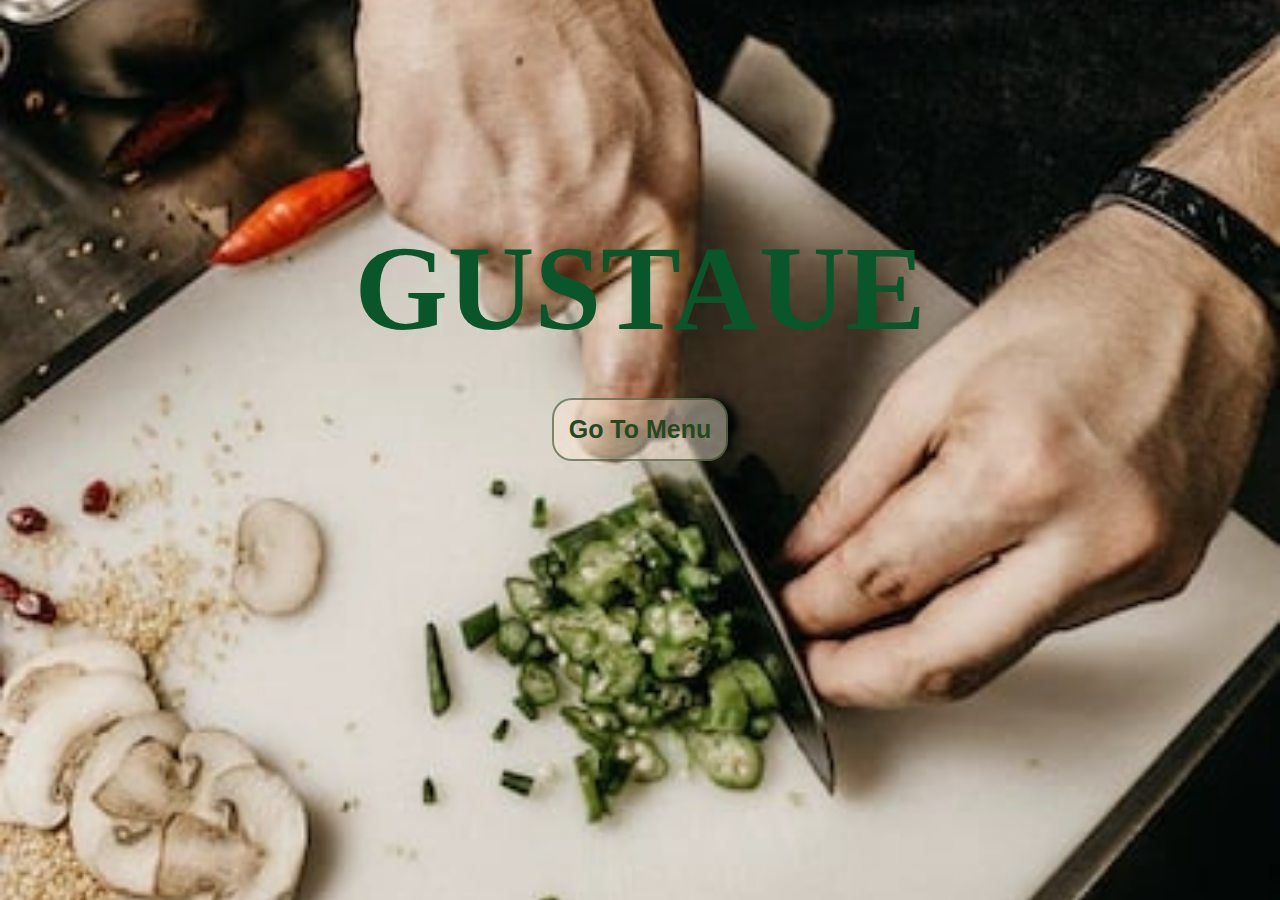
<file: index.html>
<!DOCTYPE html>
<html lang="en">
<head>
    <meta charset="UTF-8">
    <meta http-equiv="X-UA-Compatible" content="IE=edge">
    <meta name="viewport" content="width=device-width, initial-scale=1.0">
    <link rel="stylesheet" href="style.css">
    <title>GUSTAUE</title>
</head>
<body>
    <header>
        <div class="face">
            <h1 class="name">gusTAUE</h1>
            <a href="contain.html" target="_blank"><button id="menu" class="menu">go to menu</button></a>
        </div>
    </header>





    <script src="main.js"></script>
</body>
</html>
</file>
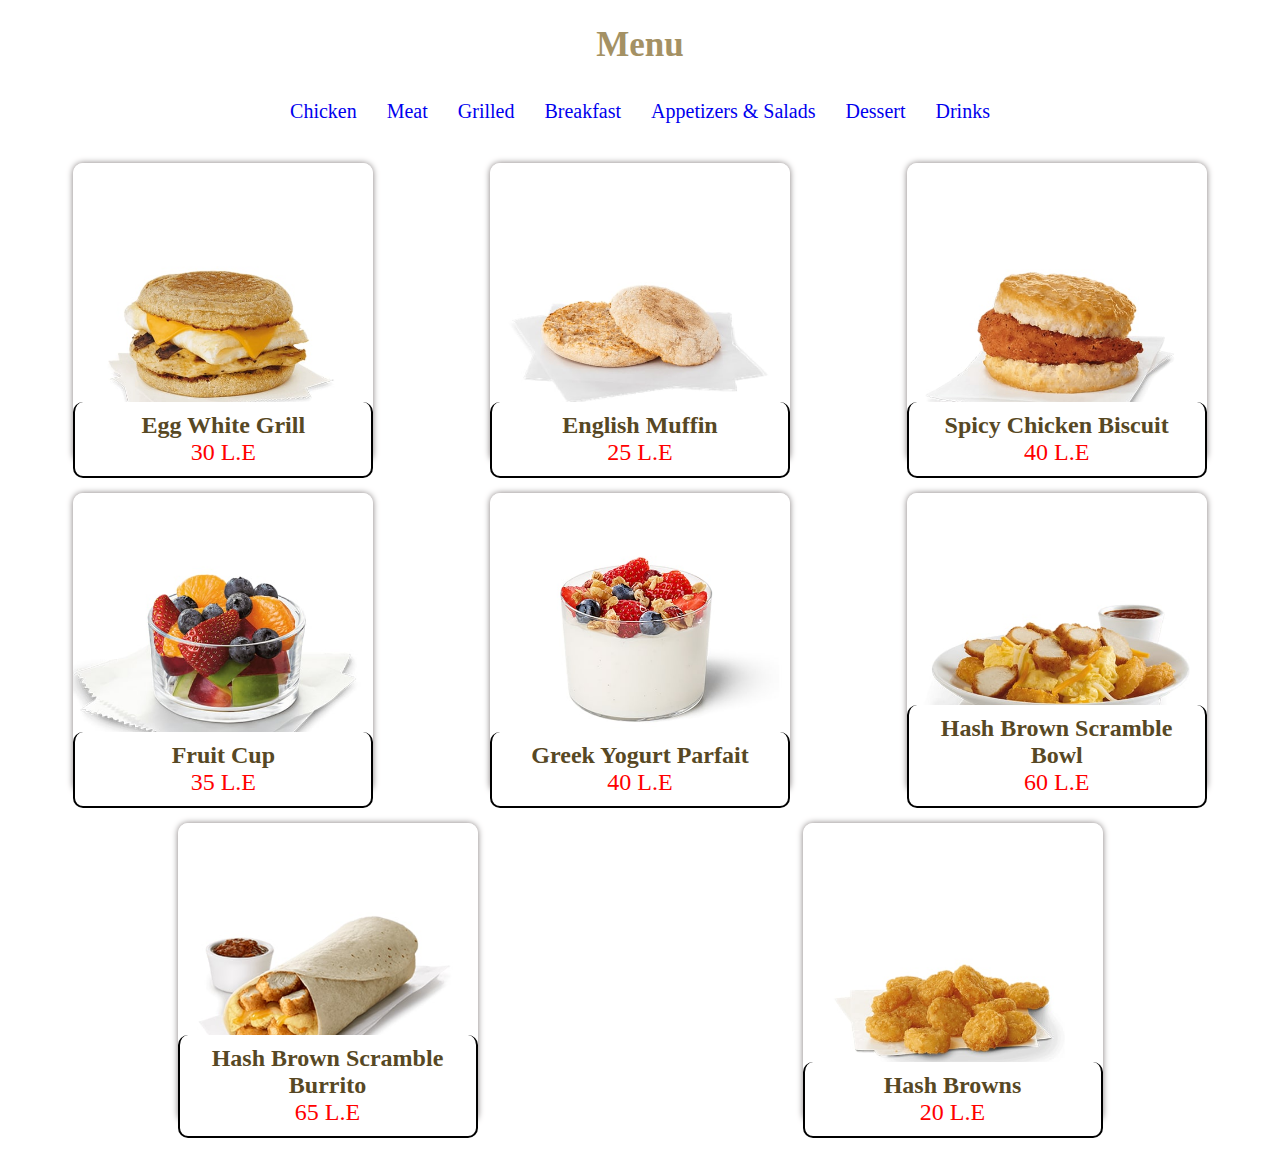
<file: breakfast.html>
<!DOCTYPE html>
<html lang="en">
<head>
    <meta charset="UTF-8">
    <meta http-equiv="X-UA-Compatible" content="IE=edge">
    <meta name="viewport" content="width=device-width, initial-scale=1.0">
    <link rel="stylesheet" href="style.css">
    <title>Breakfast</title>
</head>
<body>
    
    <header>
        <h1 class="title">menu</h1>
        <ul class="sort">
            <a href="contain.html"><li >chicken</li></a>
            <a href="meat.html"><li >meat</li></a>
            <a href="grilled.html"><li>grilled</li></a>
            <a href="breakfast.html"><li>breakfast</li></a>
            <a href="salads.html"><li>appetizers & salads</li></a>
            <a href="dessert.html"><li>dessert</li></a>
            <a href="drinks.html"><li>drinks</li></a>
        </ul>
    </header>
  
    <section class="Breakfast display">
        <div class="icon"> 
            <div class="img b"></div>

            <div class="descr"> 
                <h2> Egg White Grill </h2> 
                <p class="price"> 30 L.E </p> 
            </div> 
        </div> 

        <div class="icon"> 
            <div class="img b"></div>

            <div class="descr"> 
                <h2> English Muffin </h2> 
                <p class="price"> 25 L.E </p> 
            </div> 
        </div> 
        
        <div class="icon"> 
            <div class="img b"></div>

            <div class="descr"> 
                <h2> Spicy Chicken Biscuit </h2> 
                <p class="price"> 40 L.E </p> 
            </div> 
        </div> 
        
        <div class="icon"> 
            <div class="img b"></div>

            <div class="descr"> 
                <h2> Fruit Cup </h2> 
                <p class="price"> 35 L.E </p> 
            </div> 
        </div> 
        
        <div class="icon"> 
            <div class="img b"></div>

            <div class="descr"> 
                <h2> Greek Yogurt Parfait </h2> 
                <p class="price"> 40 L.E </p> 
            </div> 
        </div> 
        
        <div class="icon"> 
            <div class="img b"></div>

            <div class="descr"> 
                <h2> Hash Brown Scramble
                    <br>
                     Bowl </h2> 
                <p class="price"> 60 L.E </p> 
            </div> 
        </div> 
        
        <div class="icon"> 
            <div class="img b"></div>

            <div class="descr"> 
                <h2> Hash Brown Scramble 
                    <br>
                     Burrito </h2> 
                <p class="price"> 65 L.E </p> 
            </div> 
        </div> 
        
        <div class="icon"> 
            <div class="img b"></div>

            <div class="descr"> 
                <h2> Hash Browns </h2> 
                <p class="price"> 20 L.E </p> 
            </div> 
        </div> 
        
    </section>

    
    <script src="main.js"></script>
</body>
</html>
</file>
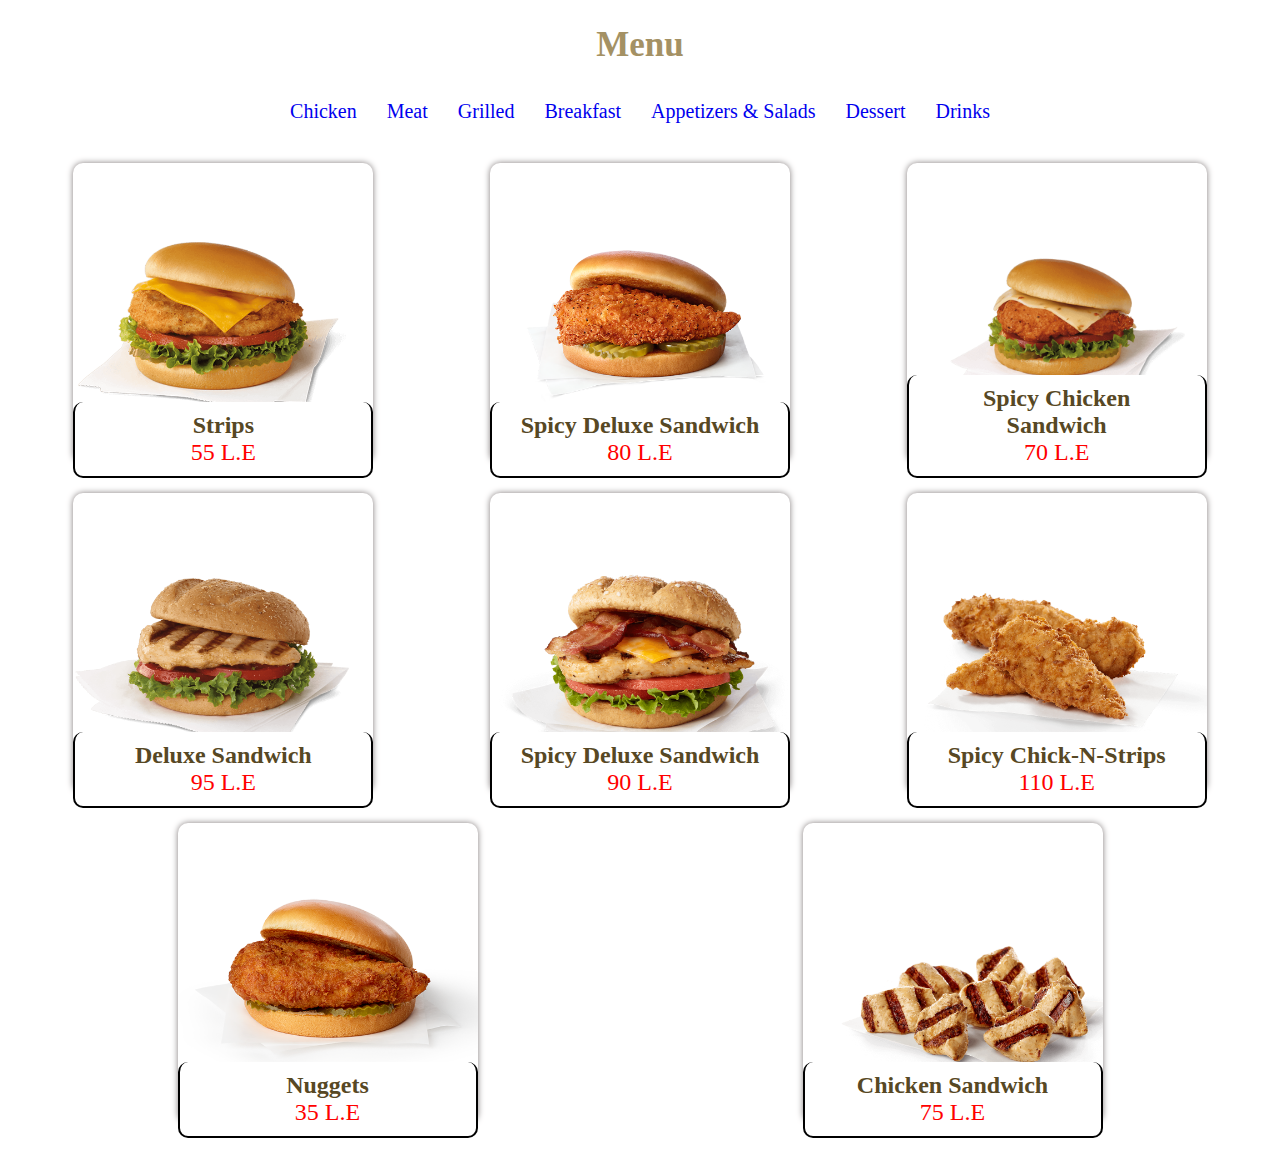
<file: contain.html>
<!DOCTYPE html>
<html lang="en">
<head>
    <meta charset="UTF-8">
    <meta http-equiv="X-UA-Compatible" content="IE=edge">
    <meta name="viewport" content="width=device-width, initial-scale=1.0">
    <link rel="stylesheet" href="style.css">
   
    <title>Menu</title>
</head>
<body>
     
    <header>
        <h1 class="title">menu</h1>
        <ul class="sort">
            <a href="contain.html" ><li >chicken</li></a>
            <a href="meat.html"><li >meat</li></a>
            <a href="grilled.html"><li>grilled</li></a>
            <a href="breakfast.html"><li>breakfast</li></a>
            <a href="salads.html"><li>appetizers & salads</li></a>
            <a href="dessert.html"><li>dessert</li></a>
            <a href="drinks.html"><li>drinks</li></a>
        </ul>
    </header>
    <main>
        <section class="chicken display"> 
            <div class="icon"> 
                <div class="img ch"></div> 

                <div class="descr"> 
                    <h2> Strips </h2> 
                    <p class="price"> 55 L.E </p> 
                </div> 
            </div> 

            <div class="icon"> 
                <div class="img ch"></div> 

                <div class="descr"> 
                    <h2> Spicy Deluxe Sandwich </h2> 
                    <p class="price"> 80 L.E </p> 
                </div> 
            </div> 

            <div class="icon"> 
                <div class="img ch"></div> 

                <div class="descr"> 
                    <h2> Spicy Chicken
                        <br>
                         Sandwich </h2> 
                    <p class="price"> 70 L.E </p> 
                </div> 
            </div> 

            <div class="icon"> 
                <div class="img ch"></div>

                <div class="descr"> 
                    <h2> Deluxe Sandwich </h2> 
                    <p class="price"> 95 L.E </p> 
                </div> 
            </div> 

            <div class="icon"> 
                <div class="img ch"></div>

                <div class="descr"> 
                    <h2> Spicy Deluxe Sandwich </h2> 
                    <p class="price"> 90 L.E </p> 
                </div> 
            </div> 

            <div class="icon"> 
                <div class="img ch"></div>

                <div class="descr"> 
                    <h2> Spicy Chick-n-Strips </h2> 
                    <p class="price"> 110 L.E </p> 
                </div> 
            </div> 

            <div class="icon"> 
                <div class="img ch"></div>

                <div class="descr"> 
                    <h2> Nuggets </h2> 
                    <p class="price"> 35 L.E </p> 
                </div> 
            </div> 

            <div class="icon"> 
                <div class="img ch"></div>

                <div class="descr"> 
                    <h2> Chicken Sandwich </h2> 
                    <p class="price"> 75 L.E </p> 
                </div> 
            </div> 

        </section>
     
    </main>
    <footer></footer>


    <script src="main.js"></script>
</body>
</html>
</file>
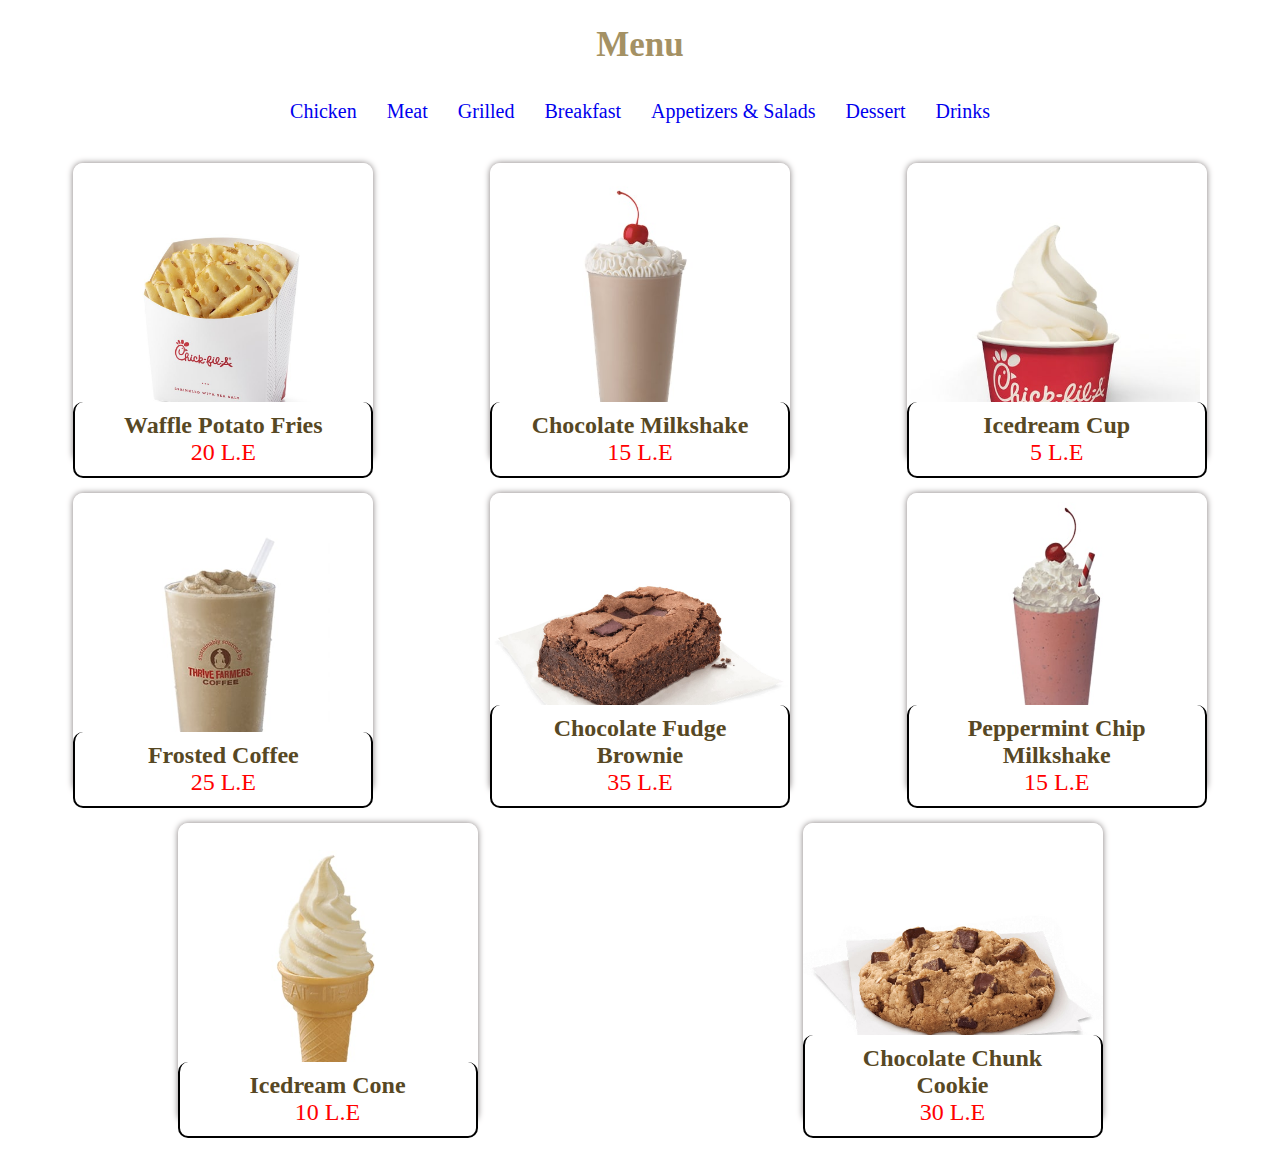
<file: dessert.html>
<!DOCTYPE html>
<html lang="en">
<head>
    <meta charset="UTF-8">
    <meta http-equiv="X-UA-Compatible" content="IE=edge">
    <meta name="viewport" content="width=device-width, initial-scale=1.0">
    <link rel="stylesheet" href="style.css">
    <title>Desert</title>
</head>
<body>
    
   
    <header>
        <h1 class="title">menu</h1>
        <ul class="sort">
            <a href="contain.html"><li >chicken</li></a>
            <a href="meat.html"><li >meat</li></a>
            <a href="grilled.html"><li>grilled</li></a>
            <a href="breakfast.html"><li>breakfast</li></a>
            <a href="salads.html"><li>appetizers & salads</li></a>
            <a href="dessert.html"><li>dessert</li></a>
            <a href="drinks.html"><li>drinks</li></a>
        </ul>
    </header>
    <section class="Dessert display">
        <div class="icon"> 
            <div class="img ds"></div>

            <div class="descr"> 
                <h2> Waffle Potato Fries </h2> 
                <p class="price"> 20 L.E </p> 
            </div> 
        </div> 

        <div class="icon"> 
            <div class="img ds"></div>

            <div class="descr"> 
                <h2> Chocolate Milkshake </h2> 
                <p class="price"> 15 L.E </p> 
            </div> 
        </div> 
        
        <div class="icon"> 
            <div class="img ds"></div>

            <div class="descr"> 
                <h2> Icedream Cup </h2> 
                <p class="price"> 5 L.E </p> 
            </div> 
        </div> 

        <div class="icon"> 
            <div class="img ds"></div>

            <div class="descr"> 
                <h2> Frosted Coffee </h2> 
                <p class="price"> 25 L.E</p> 
            </div> 
        </div> 

        <div class="icon"> 
            <div class="img ds"></div>

            <div class="descr"> 
                <h2> Chocolate Fudge
                    <br>
                     Brownie </h2>  
                <p class="price"> 35 L.E </p> 
            </div> 
        </div> 

        <div class="icon"> 
            <div class="img ds"></div>

            <div class="descr"> 
                <h2> Peppermint Chip
                    <br>
                     Milkshake </h2>
                <p class="price"> 15 L.E </p> 
            </div> 
        </div> 

        <div class="icon"> 
            <div class="img ds"></div>

            <div class="descr"> 
                <h2> Icedream Cone </h2> 
                <p class="price"> 10 L.E </p> 
            </div> 
        </div> 

        <div class="icon"> 
            <div class="img ds"></div>

            <div class="descr"> 
                <h2> Chocolate Chunk 
                    <br>
                    Cookie </h2> 
                <p class="price"> 30 L.E </p> 
            </div> 
        </div> 

    </section>
    <script src="main.js"></script>
</body>
</html>
</file>
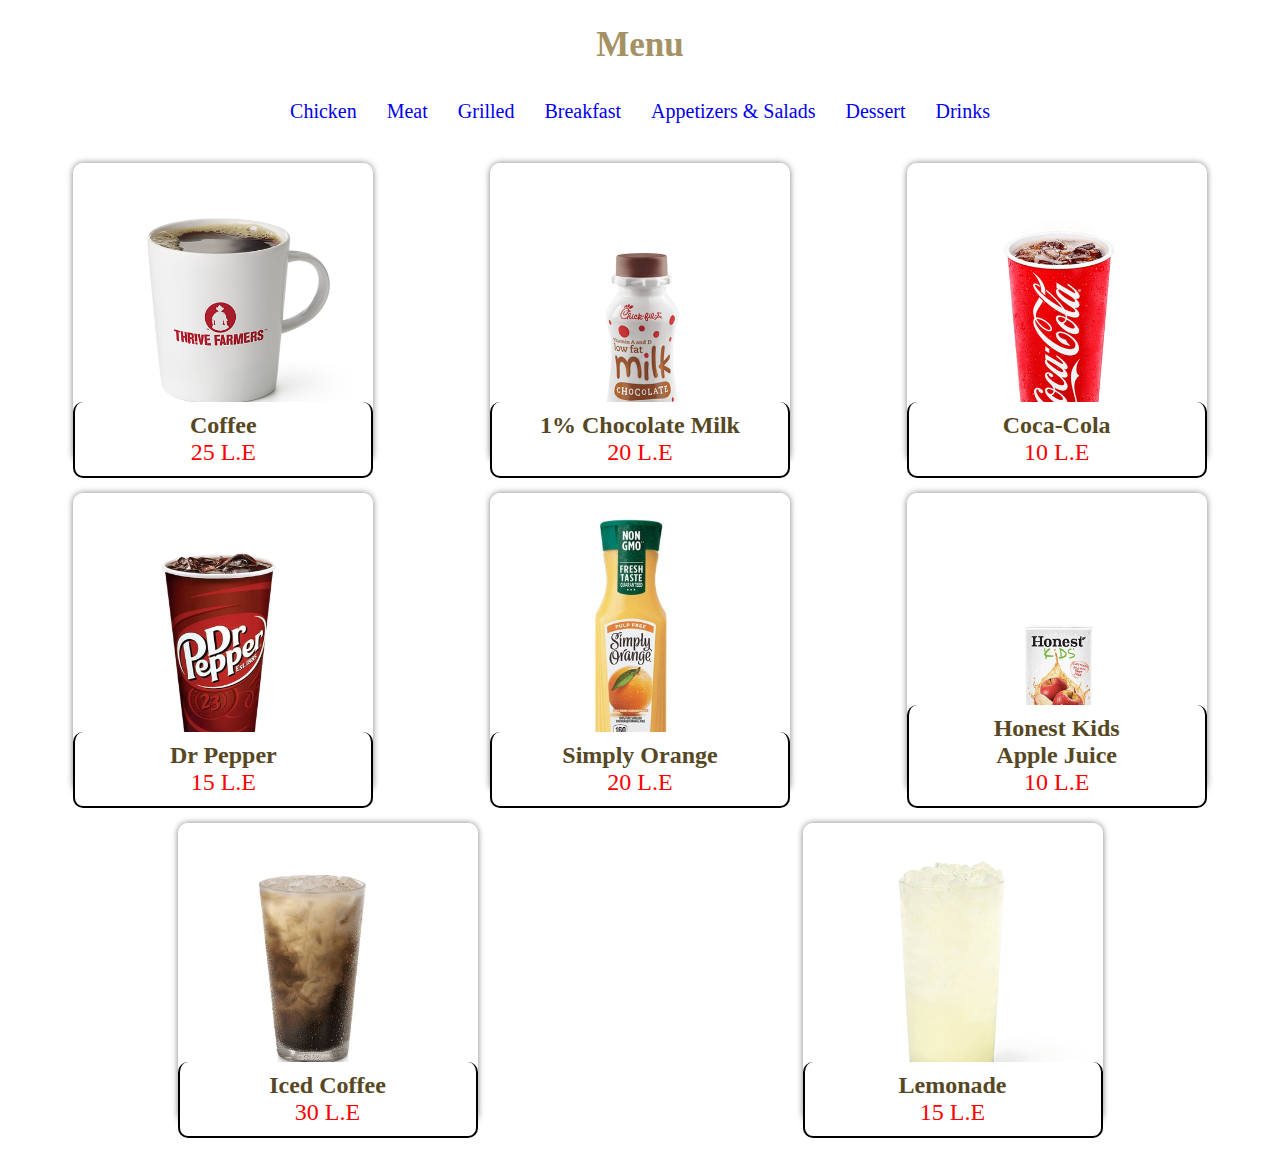
<file: drinks.html>
<!DOCTYPE html>
<html lang="en">
<head>
    <meta charset="UTF-8">
    <meta http-equiv="X-UA-Compatible" content="IE=edge">
    <meta name="viewport" content="width=device-width, initial-scale=1.0">
    <link rel="stylesheet" href="style.css">
   
    <title>Drinks</title>
</head>
<body>
 
    <header>
        <h1 class="title">menu</h1>
        <ul class="sort">
            <a href="contain.html"><li >chicken</li></a>
            <a href="meat.html"><li >meat</li></a>
            <a href="grilled.html"><li>grilled</li></a>
            <a href="breakfast.html"><li>breakfast</li></a>
            <a href="salads.html"><li>appetizers & salads</li></a>
            <a href="dessert.html"><li>dessert</li></a>
            <a href="drinks.html"><li>drinks</li></a>
        </ul>
    </header>
  
    <section class="Drinks display">
        <div class="icon"> 
            <div class="img d"></div> 

            <div class="descr"> 
                <h2> Coffee </h2> 
                <p class="price"> 25 L.E </p> 
            </div> 
        </div> 

       <div class="icon"> 
            <div class="img d"></div> 

            <div class="descr"> 
                <h2> 1% Chocolate Milk </h2> 
                <p class="price"> 20 L.E </p> 
            </div> 
        </div> 
        
        <div class="icon"> 
            <div class="img d"></div> 

            <div class="descr"> 
                <h2> Coca-Cola </h2> 
                <p class="price"> 10 L.E </p> 
            </div> 
        </div> 
        
        <div class="icon"> 
            <div class="img d"></div> 

            <div class="descr"> 
                <h2> Dr Pepper </h2> 
                <p class="price"> 15 L.E </p> 
            </div> 
        </div> 
        
        <div class="icon"> 
            <div class="img d"></div> 

            <div class="descr"> 
                <h2> Simply Orange </h2> 
                <p class="price"> 20 L.E </p> 
            </div> 
        </div> 
        
        <div class="icon"> 
            <div class="img d"></div> 

            <div class="descr"> 
                <h2> Honest Kids
                    <br>
                     Apple Juice </h2> 
                <p class="price"> 10 L.E </p> 
            </div> 
        </div> 
        
        <div class="icon"> 
            <div class="img d"></div> 

            <div class="descr"> 
                <h2> Iced Coffee </h2> 
                <p class="price"> 30 L.E </p> 
            </div> 
        </div> 
        
        <div class="icon"> 
            <div class="img d"></div> 

            <div class="descr"> 
                <h2> Lemonade </h2> 
                <p class="price"> 15 L.E </p> 
            </div> 
        </div> 
        
    </section>
    
    <script src="main.js"></script>
</body>
</html>
</file>
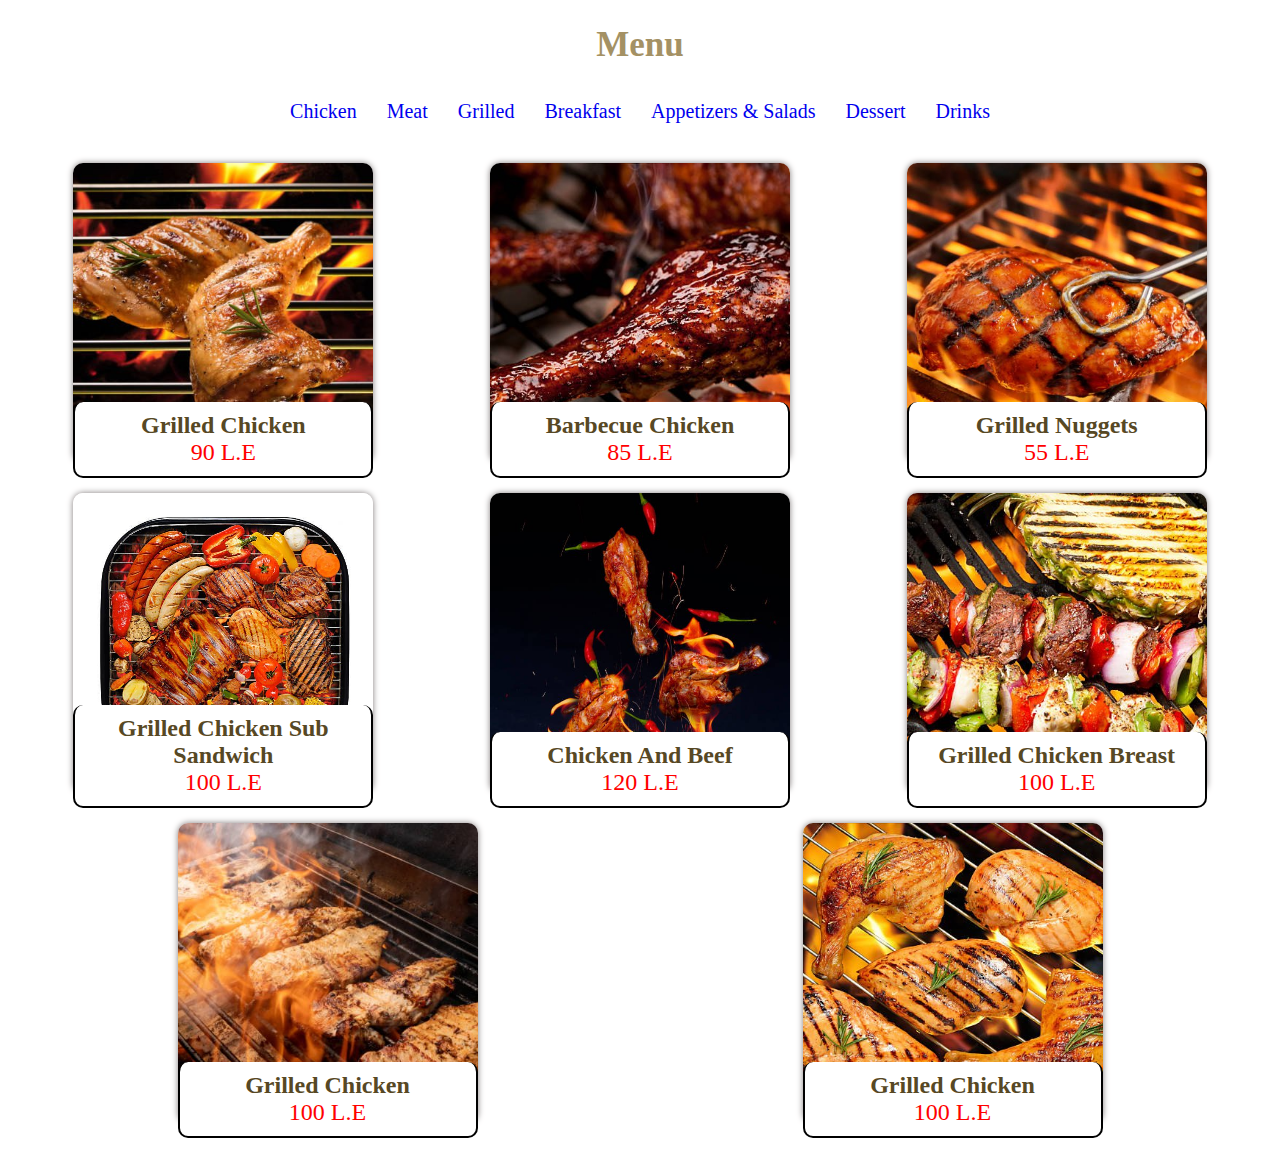
<file: grilled.html>
<!DOCTYPE html>
<html lang="en">
<head>
    <meta charset="UTF-8">
    <meta http-equiv="X-UA-Compatible" content="IE=edge">
    <meta name="viewport" content="width=device-width, initial-scale=1.0">
    <link rel="stylesheet" href="style.css">
   
    <title>Grilled</title>
</head>
<body>
 
    <header>
        <h1 class="title">menu</h1>
        <ul class="sort">
            <a href="contain.html"><li >chicken</li></a>
            <a href="meat.html"><li >meat</li></a>
            <a href="grilled.html"><li>grilled</li></a>
            <a href="breakfast.html"><li>breakfast</li></a>
            <a href="salads.html"><li>appetizers & salads</li></a>
            <a href="dessert.html"><li>dessert</li></a>
            <a href="drinks.html"><li>drinks</li></a>
        </ul>
    </header>
  
    <section class="Grilled display">
        <div class="icon"> 
            <div class="img g"></div>

            <div class="descr"> 
                <h2> Grilled chicken </h2> 
                <p class="price"> 90 L.E </p> 
            </div> 
        </div>

        <div class="icon"> 
            <div class="img g"></div>

            <div class="descr"> 
                <h2>Barbecue Chicken </h2> 
                <p class="price"> 85 L.E </p> 
            </div> 
        </div>

        <div class="icon"> 
            <div class="img g"></div>

            <div class="descr"> 
                <h2> Grilled Nuggets  </h2> 
                <p class="price"> 55 L.E </p> 
            </div> 
        </div>
        
        <div class="icon"> 
            <div class="img g"></div>

            <div class="descr"> 
                <h2> Grilled Chicken Sub
                    <br>
                     Sandwich </h2> 
                <p class="price">100  L.E </p> 
            </div> 
        </div>

        <div class="icon"> 
            <div class="img g"></div>

            <div class="descr"> 
                <h2>Chicken and Beef </h2> 
                <p class="price">120  L.E </p> 
            </div> 
        </div>

        <div class="icon"> 
            <div class="img g"></div>

            <div class="descr"> 
                <h2>Grilled Chicken Breast </h2> 
                <p class="price">100  L.E </p> 
            </div> 
        </div>

        <div class="icon"> 
            <div class="img g"></div>

            <div class="descr"> 
                <h2> Grilled Chicken </h2> 
                <p class="price">100  L.E </p> 
            </div> 
        </div>

        <div class="icon"> 
            <div class="img g"></div>

            <div class="descr"> 
                <h2>  Grilled Chicken </h2> 
                <p class="price">100  L.E </p> 
            </div> 
        </div>
    
    <script src="main.js"></script>
</body>
</html>
</file>
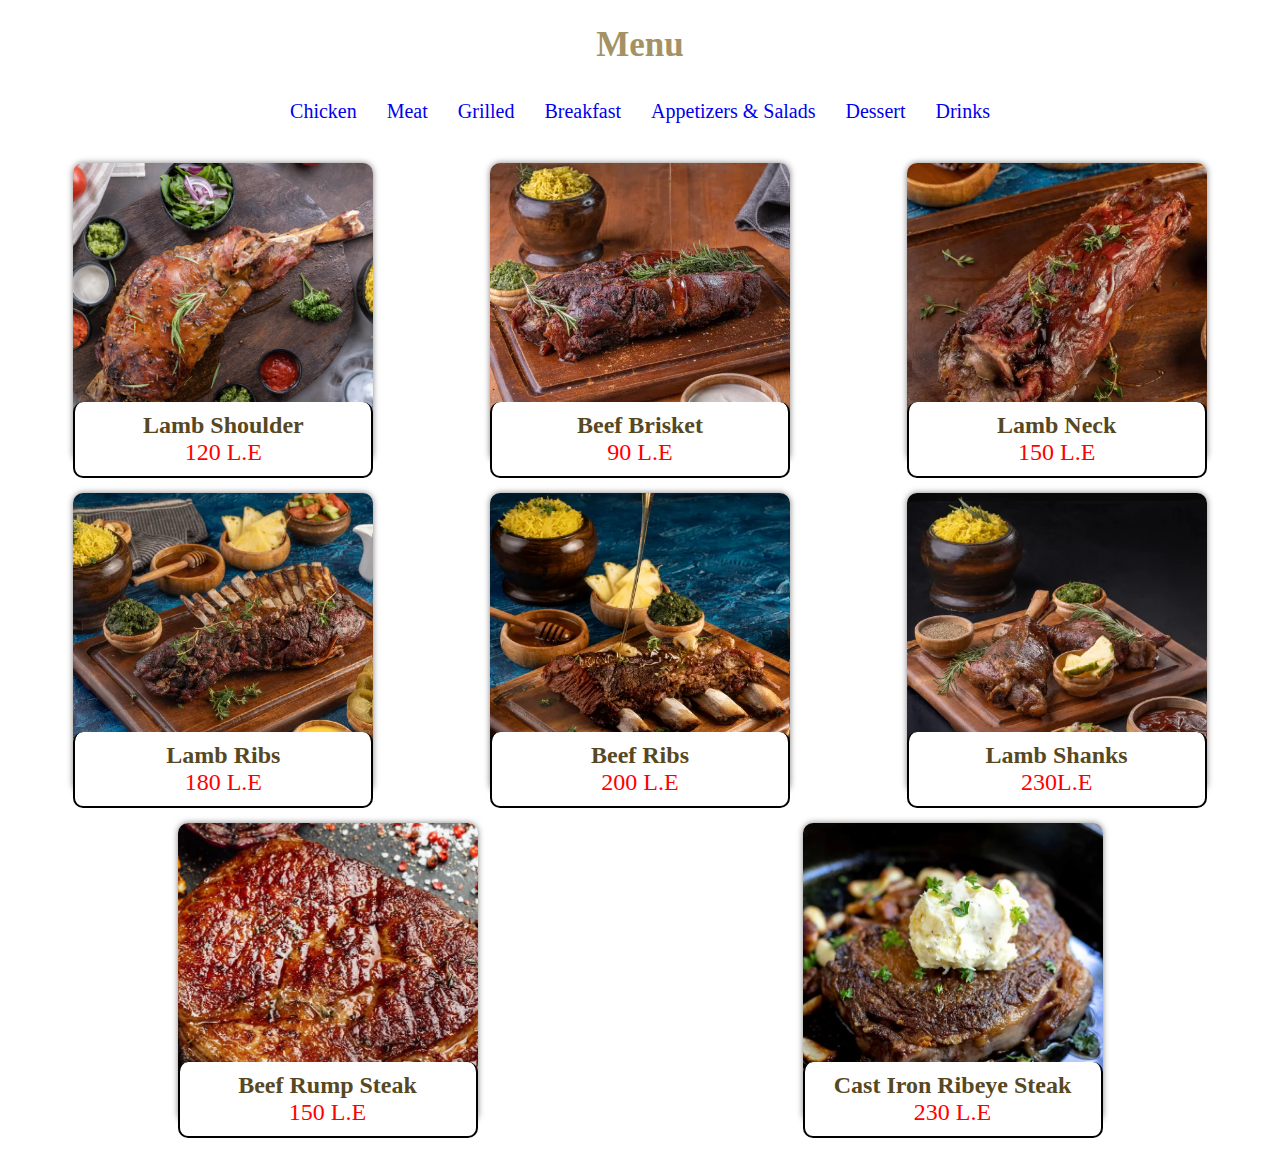
<file: meat.html>
<!DOCTYPE html>
<html lang="en">
<head>
    <meta charset="UTF-8">
    <meta http-equiv="X-UA-Compatible" content="IE=edge">
    <meta name="viewport" content="width=device-width, initial-scale=1.0">
    <link rel="stylesheet" href="style.css">
    <title>Meat</title>
</head>
<body>
     
  
    <header>
        <h1 class="title">menu</h1>
        <ul class="sort">
            <a href="contain.html"><li >chicken</li></a>
            <a href="meat.html"><li >meat</li></a>
            <a href="grilled.html"><li>grilled</li></a>
            <a href="breakfast.html"><li>breakfast</li></a>
            <a href="salads.html"><li>appetizers & salads</li></a>
            <a href="dessert.html"><li>dessert</li></a>
            <a href="drinks.html"><li>drinks</li></a>
        </ul>
    </header>

    <section class="meat display">
        <div class="icon">
            <div class="img m"></div>
            <div class="descr">
                <h2>Lamb Shoulder</h2>
                
                <p class="price">120 L.E

                </p>
            </div>
        </div>

        <div class="icon">
            <div class="img m"></div>
            <div class="descr">
                <h2>Beef Brisket​</h2>
                
                <p class="price">90 L.E

                </p>
            </div>
        </div>
        

        <div class="icon">
            <div class="img m"></div>
            <div class="descr">
                <h2>Lamb Neck</h2>
                
                <p class="price"> 150 L.E

                </p>
            </div>
        
        </div>

        <div class="icon">    
            <div class="img m"></div>
        <div class="descr">
            <h2>Lamb Ribs​</h2>
            
            <p class="price">180 L.E

            </p>
        </div>
    </div>

        <div class="icon">     
            <div class="img m"></div>
        <div class="descr">
            <h2>Beef Ribs​​</h2>
            
            <p class="price"> 200 L.E

            </p>
        </div>
    </div>
        <div class="icon">     
            <div class="img m"></div>
        <div class="descr">
            <h2>Lamb Shanks</h2>
            
            <p class="price">230L.E

            </p>
        </div>
    </div>
          
    <div class="icon">
        <div class="img m"></div>
        <div class="descr">
            <h2>Beef Rump Steak​</h2>
            
            <p class="price">150 L.E

            </p>
        </div>
    </div>
    <div class="icon">
        <div class="img m"></div>
        <div class="descr">
            <h2>Cast Iron Ribeye Steak​</h2>
            
            <p class="price">230 L.E

            </p>
        </div>
    </div>
    </section>

    <script src="main.js"></script>
</body>
</html>
</file>
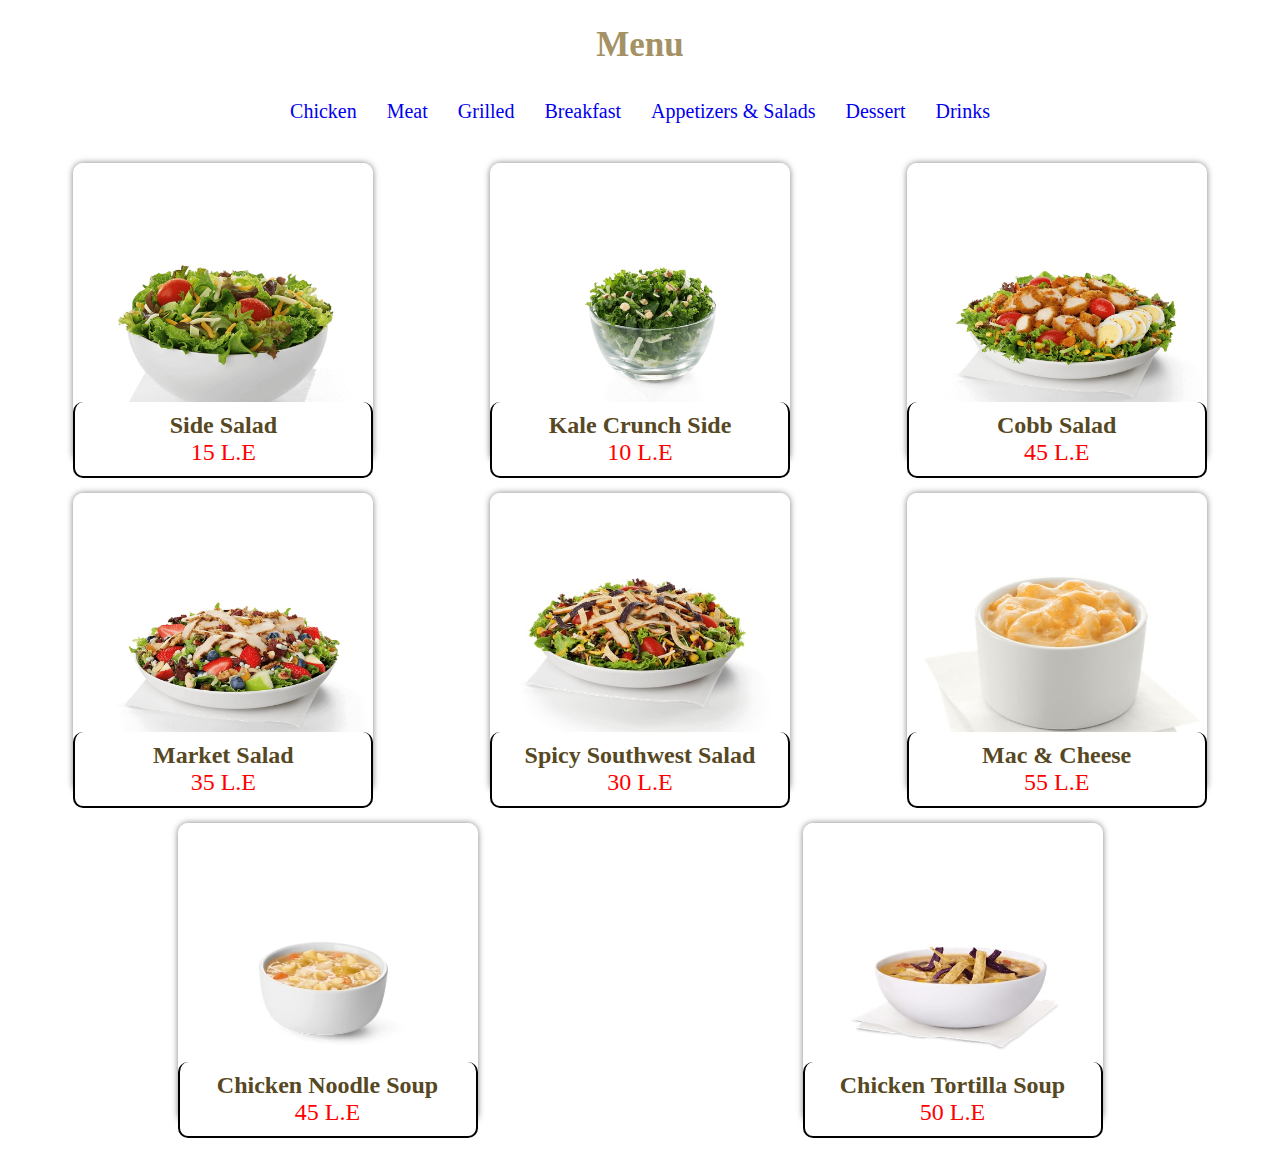
<file: salads.html>
<!DOCTYPE html>
<html lang="en">
<head>
    <meta charset="UTF-8">
    <meta http-equiv="X-UA-Compatible" content="IE=edge">
    <meta name="viewport" content="width=device-width, initial-scale=1.0">
    <link rel="stylesheet" href="style.css">
    <title>Salads</title>
</head>
<body>
    
    <header>
        <h1 class="title">menu</h1>
        <ul class="sort">
            <a href="contain.html"><li >chicken</li></a>
            <a href="meat.html"><li >meat</li></a>
            <a href="grilled.html"><li>grilled</li></a>
            <a href="breakfast.html"><li>breakfast</li></a>
            <a href="salads.html"><li>appetizers & salads</li></a>
            <a href="dessert.html"><li>dessert</li></a>
            <a href="drinks.html"><li>drinks</li></a>
        </ul>
    </header>

    <section class="Appetizers&Salads display">
        <div class="icon"> 
            <div class="img s"></div>

            <div class="descr"> 
                <h2> Side Salad </h2> 
                <p class="price"> 15 L.E </p> 
            </div> 
        </div> 

         <div class="icon"> 
            <div class="img s"></div>

            <div class="descr"> 
                <h2> Kale Crunch Side </h2> 
                <p class="price"> 10 L.E </p> 
            </div> 
        </div> 
        
        <div class="icon"> 
            <div class="img s"></div>

            <div class="descr"> 
                <h2> Cobb Salad </h2> 
                <p class="price"> 45 L.E </p> 
            </div> 
        </div> 
        
        <div class="icon"> 
            <div class="img s"></div>

            <div class="descr"> 
                <h2> Market Salad </h2> 
                <p class="price"> 35 L.E </p> 
            </div> 
        </div> 
        
        <div class="icon"> 
            <div class="img s"></div>

            <div class="descr"> 
                <h2> Spicy Southwest Salad </h2> 
                <p class="price"> 30 L.E </p> 
            </div> 
        </div> 
        
        <div class="icon"> 
            <div class="img s"></div>

            <div class="descr"> 
                <h2> Mac & Cheese </h2> 
                <p class="price"> 55 L.E </p> 
            </div> 
        </div> 
        
        <div class="icon"> 
            <div class="img s"></div>

            <div class="descr"> 
                <h2> Chicken Noodle Soup </h2> 
                <p class="price"> 45 L.E </p> 
            </div> 
        </div> 
        
        <div class="icon"> 
            <div class="img s"></div>

            <div class="descr"> 
                <h2> Chicken Tortilla Soup </h2> 
                <p class="price"> 50 L.E </p> 
            </div> 
        </div> 
        
    </section>

    
    <script src="main.js"></script>
</body>
</html>
</file>
<file: style.css>
*{
    box-sizing: border-box;
    margin: 0;
    padding: 0;
    scroll-behavior: smooth;
}
.face{
    background-image: url("pic/photo_2022-12-05_15-31-55.jpg");
    width: 100%;
    height: 100vh;
    overflow: hidden;
    background-size: cover;
    background-position: center center;
    text-align: center;
}
.name{
    padding-top: 220px;
    font-size: 120px;
    text-transform: uppercase;
    color: #0a562b;
    
}
.menu{
    color: #27471e;
    background-color: #faebd77a;
    padding: 15px;
    border: solid 2px #27471e94;
    border-radius: 20px;
    font-size: 25px;
    font-weight: 600;
    text-transform: capitalize;
    margin-top: 40px;
    cursor: pointer;
    transition: 2s;
    
}
 a{
    text-decoration: none;
  
}
.menu:hover{
    background-color:#27471e89;
    color:#faebd7e2;
    border: solid 2px #faebd7e2;
    
    
}
.title{
    text-align: center;
    padding: 25px;
    color: #a49164;
    font-size:35px;
text-transform: capitalize;
cursor:default;
}
.sort{
    display: flex;
    list-style: none;
    justify-content: center;
    gap: 20px;
    font-size: 20px;
    padding: 5px;
    text-transform: capitalize;
}
.sort li{
    padding: 5px;
    
}

.sort li:hover{
border-bottom: 2px solid #dfaa2c;
cursor: pointer;
}
.display{
    display: flex;
    padding: 30px ;
    justify-content: center;
    text-align: center;
    flex-wrap: wrap;
    justify-content: space-around;
    gap: 30px;
}
.img{
    /* background-color: #f1f1f1; */
    background-size: cover;
    background-position: center center;
    height: 300px;
    width: 300px;
    border-radius: 10px;
    box-shadow: 0px 0px 6px #837c7c;
    
}
.icon{
    position: relative;
    
}
.descr{
    background-color: rgb(255, 255, 255);
    padding: 10px;
    border: 2px solid rgb(0, 0, 0);
    border-radius: 10px;
    width: 100%;
    position: absolute;
    bottom: -15px;
    border-top: none;
    cursor: pointer;
    text-align: center;
    text-transform: capitalize;

}
.descr h2{
   
    color:#574824
}
.descr p{
    color: red;
  font-size: 24px;
}
/* }
@media screen and (max-width: 480px) {
    *{
        box-sizing: border-box;
        margin: 0;
        padding: 0;
    }
    .face{
        width: 100%;
        height: 100vh;
    }
    .name{
        padding-top: 220px;
        font-size: 70px;
        text-transform: uppercase;
        color: #0a562b;
    }
    .menu{
        padding: 15px;
        border: solid 2px #27471e94;
        border-radius: 20px;
        font-size: 25px;
        font-weight: 600;
        text-transform: capitalize;
        margin-top: 60px;
        cursor: pointer;
       transition: 1s;
       
       
    }
    .menu:hover{
        background-color:  #27471e89;
        
    }
}










@media screen and (min-width: 480px) {
    *{
        box-sizing: border-box;
        margin: 0;
        padding: 0;
    }
    .face{
       
        width: 100%;
        height: 100vh;
        overflow: hidden;
        text-align: center;
    }
    .name{
        padding-top: 220px;
    }
    .menu{
       
        padding: 15px;
        border: solid 2px #27471e94;
        border-radius: 20px;
        margin-top: 40px;
        cursor: pointer;
        transition: 1s;
    }
    .menu:hover{
        background-color:  #27471e89;

    } */
</file>
